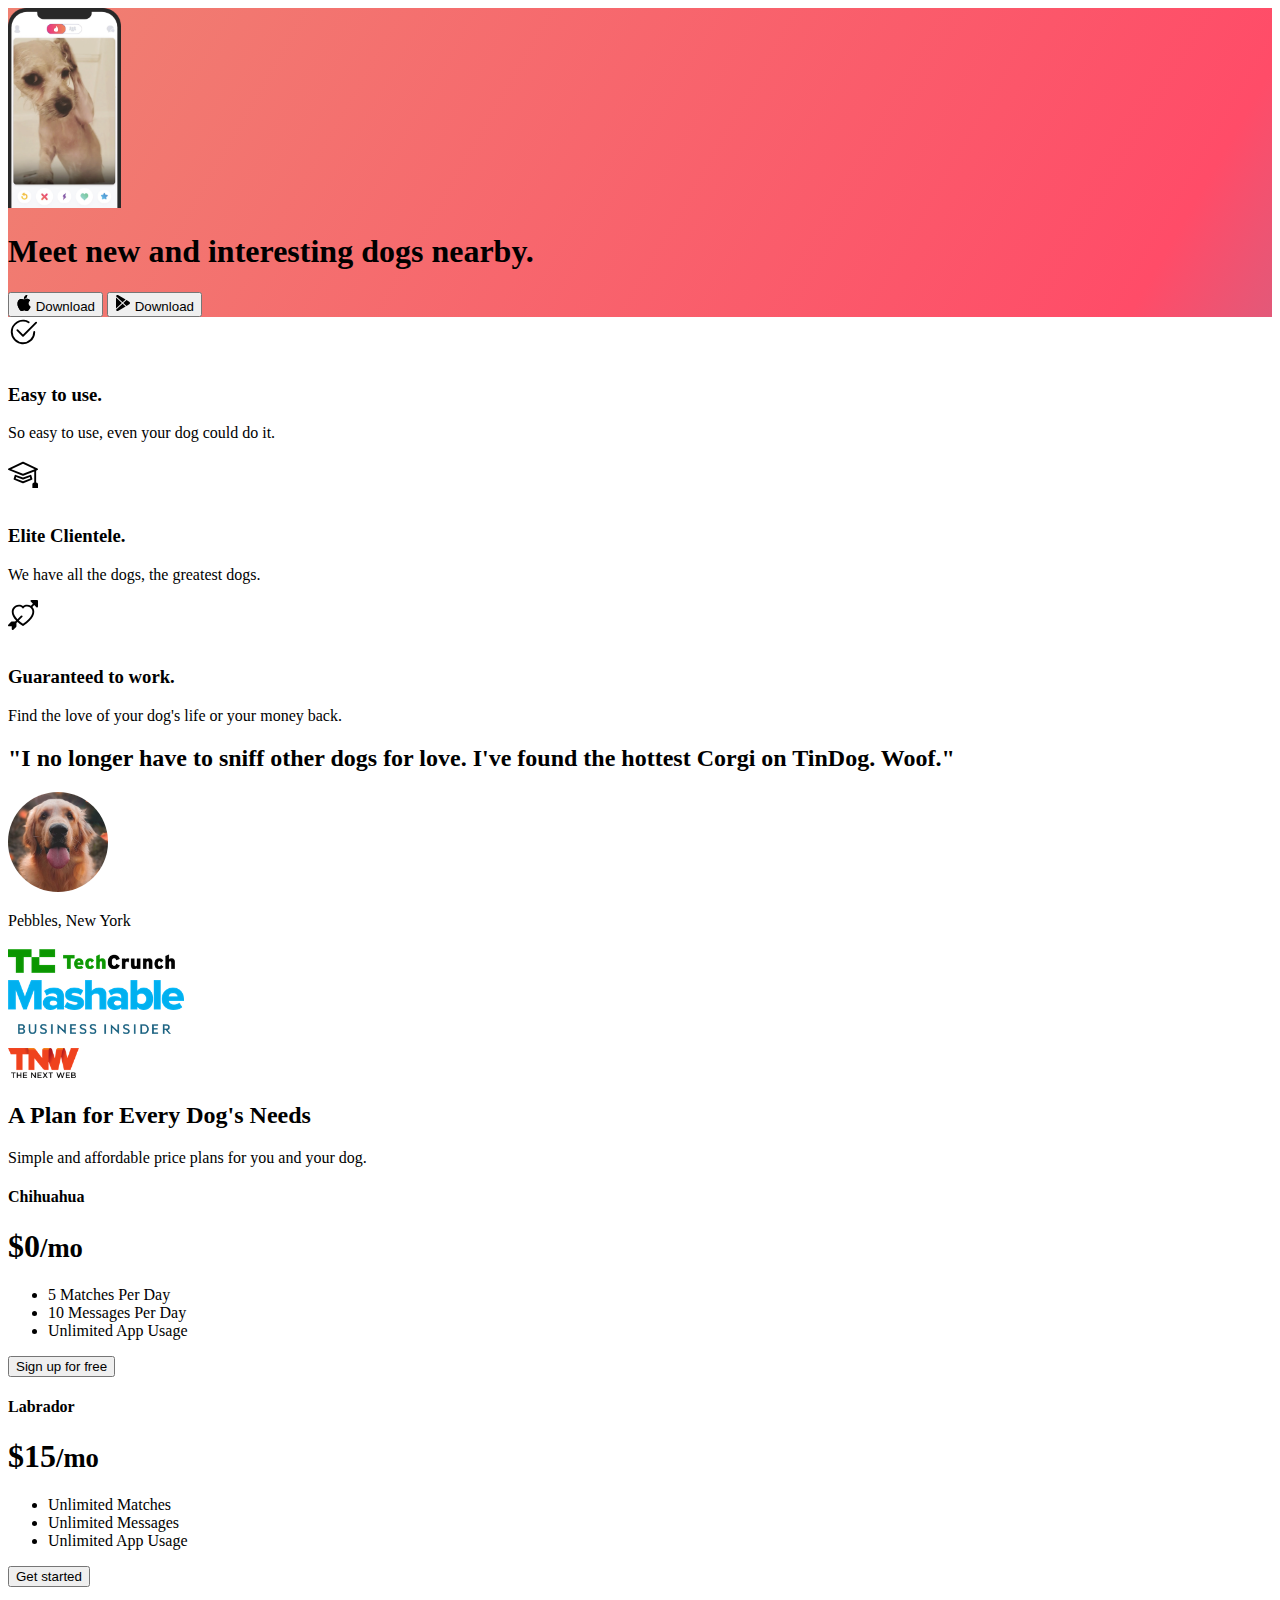
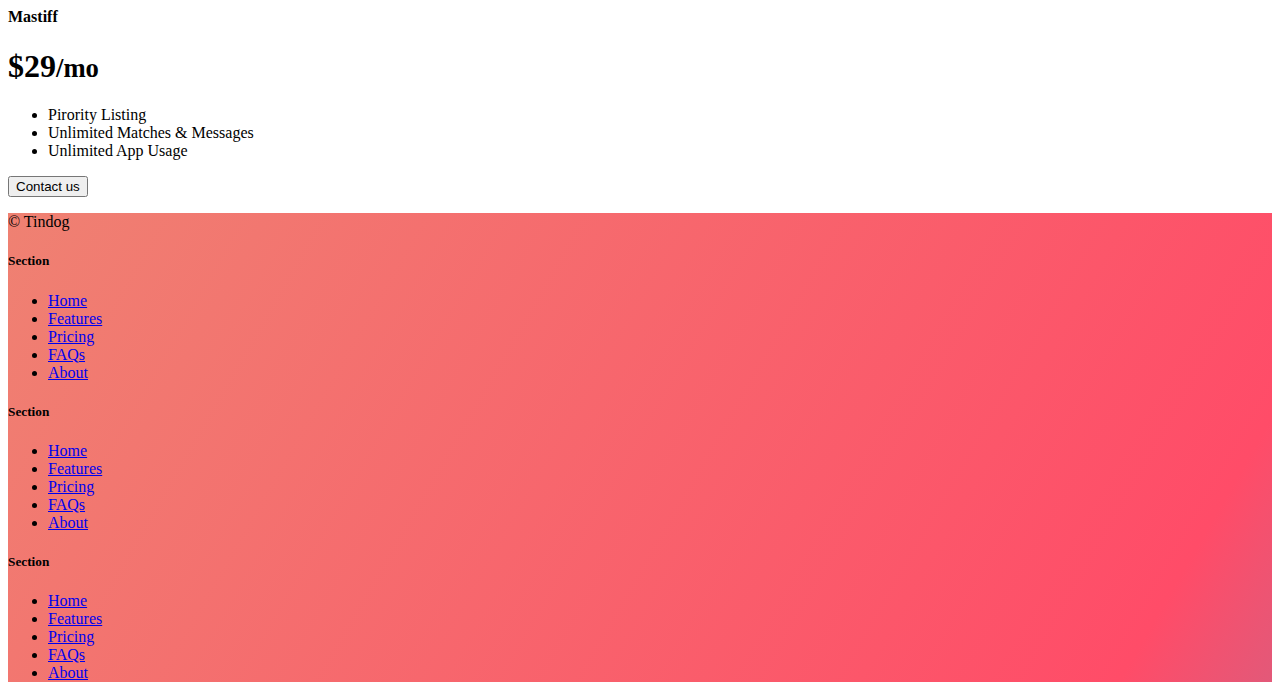
<file: solution.html>
<!DOCTYPE html>
<html lang="en">

<head>
  <meta charset="UTF-8">
  <meta name="viewport" content="width=device-width, initial-scale=1.0">
  <title>TinDog</title>
  <link href="https://cdn.jsdelivr.net/npm/bootstrap@5.3.0-alpha3/dist/css/bootstrap.min.css" rel="stylesheet"
    integrity="sha384-KK94CHFLLe+nY2dmCWGMq91rCGa5gtU4mk92HdvYe+M/SXH301p5ILy+dN9+nJOZ" crossorigin="anonymous">
  <link rel="stylesheet" href="./css/solution.css">
</head>

<body>


  <!-- Title -->
  <section id="title" class="gradient-background">

    <div class="container col-xxl-8 px-4 pt-5">
      <div class="row flex-lg-row-reverse align-items-center g-5 pt-5">
        <div class="col-10 col-sm-8 col-lg-6">
          <img src="./images/iphone.png" class="d-block mx-lg-auto img-fluid" alt="Bootstrap Themes" height="200"
            loading="lazy">
        </div>
        <div class="col-lg-6">
          <h1 class="display-5 fw-bold text-body-emphasis lh-1 mb-3">Meet new and interesting dogs nearby.</h1>

          <div class="d-grid gap-2 d-md-flex justify-content-md-start">
            <button type="button" class="btn btn-light btn-lg px-4 me-md-2"><svg xmlns="http://www.w3.org/2000/svg"
                width="16" height="16" fill="currentColor" class="bi bi-apple mb-1" viewBox="0 0 16 16">
                <path
                  d="M11.182.008C11.148-.03 9.923.023 8.857 1.18c-1.066 1.156-.902 2.482-.878 2.516.024.034 1.52.087 2.475-1.258.955-1.345.762-2.391.728-2.43Zm3.314 11.733c-.048-.096-2.325-1.234-2.113-3.422.212-2.189 1.675-2.789 1.698-2.854.023-.065-.597-.79-1.254-1.157a3.692 3.692 0 0 0-1.563-.434c-.108-.003-.483-.095-1.254.116-.508.139-1.653.589-1.968.607-.316.018-1.256-.522-2.267-.665-.647-.125-1.333.131-1.824.328-.49.196-1.422.754-2.074 2.237-.652 1.482-.311 3.83-.067 4.56.244.729.625 1.924 1.273 2.796.576.984 1.34 1.667 1.659 1.899.319.232 1.219.386 1.843.067.502-.308 1.408-.485 1.766-.472.357.013 1.061.154 1.782.539.571.197 1.111.115 1.652-.105.541-.221 1.324-1.059 2.238-2.758.347-.79.505-1.217.473-1.282Z" />
                <path
                  d="M11.182.008C11.148-.03 9.923.023 8.857 1.18c-1.066 1.156-.902 2.482-.878 2.516.024.034 1.52.087 2.475-1.258.955-1.345.762-2.391.728-2.43Zm3.314 11.733c-.048-.096-2.325-1.234-2.113-3.422.212-2.189 1.675-2.789 1.698-2.854.023-.065-.597-.79-1.254-1.157a3.692 3.692 0 0 0-1.563-.434c-.108-.003-.483-.095-1.254.116-.508.139-1.653.589-1.968.607-.316.018-1.256-.522-2.267-.665-.647-.125-1.333.131-1.824.328-.49.196-1.422.754-2.074 2.237-.652 1.482-.311 3.83-.067 4.56.244.729.625 1.924 1.273 2.796.576.984 1.34 1.667 1.659 1.899.319.232 1.219.386 1.843.067.502-.308 1.408-.485 1.766-.472.357.013 1.061.154 1.782.539.571.197 1.111.115 1.652-.105.541-.221 1.324-1.059 2.238-2.758.347-.79.505-1.217.473-1.282Z" />
              </svg> Download</button>
            <button type="button" class="btn btn-outline-light btn-lg px-4"><svg xmlns="http://www.w3.org/2000/svg"
                width="16" height="16" fill="currentColor" class="bi bi-google-play mb-1" viewBox="0 0 16 16">
                <path
                  d="M14.222 9.374c1.037-.61 1.037-2.137 0-2.748L11.528 5.04 8.32 8l3.207 2.96 2.694-1.586Zm-3.595 2.116L7.583 8.68 1.03 14.73c.201 1.029 1.36 1.61 2.303 1.055l7.294-4.295ZM1 13.396V2.603L6.846 8 1 13.396ZM1.03 1.27l6.553 6.05 3.044-2.81L3.333.215C2.39-.341 1.231.24 1.03 1.27Z" />
              </svg> Download</button>
          </div>
        </div>
      </div>
    </div>
  </section>
  <!-- Features -->
  <section id="features">
    <div class="container mt-5">
      <div class="row g-4 py-5 row-cols-1 row-cols-lg-3">
        <div class="col d-flex align-items-start">
          <div
            class="icon-square text-body-emphasis bg-body-secondary d-inline-flex align-items-center justify-content-center fs-4 flex-shrink-0 me-3">
            <svg xmlns="http://www.w3.org/2000/svg" height="30" fill="currentColor" class="bi bi-check2-circle"
              viewBox="0 0 16 16">
              <path
                d="M2.5 8a5.5 5.5 0 0 1 8.25-4.764.5.5 0 0 0 .5-.866A6.5 6.5 0 1 0 14.5 8a.5.5 0 0 0-1 0 5.5 5.5 0 1 1-11 0z" />
              <path
                d="M15.354 3.354a.5.5 0 0 0-.708-.708L8 9.293 5.354 6.646a.5.5 0 1 0-.708.708l3 3a.5.5 0 0 0 .708 0l7-7z" />
            </svg>
          </div>
          <div>
            <h3 class="fs-2">Easy to use.</h3>
            <p>So easy to use, even your dog could do it.</p>

          </div>
        </div>
        <div class="col d-flex align-items-start">
          <div
            class="icon-square text-body-emphasis bg-body-secondary d-inline-flex align-items-center justify-content-center fs-4 flex-shrink-0 me-3">
            <svg xmlns="http://www.w3.org/2000/svg" height="30" fill="currentColor" class="bi bi-mortarboard"
              viewBox="0 0 16 16">
              <path
                d="M8.211 2.047a.5.5 0 0 0-.422 0l-7.5 3.5a.5.5 0 0 0 .025.917l7.5 3a.5.5 0 0 0 .372 0L14 7.14V13a1 1 0 0 0-1 1v2h3v-2a1 1 0 0 0-1-1V6.739l.686-.275a.5.5 0 0 0 .025-.917l-7.5-3.5ZM8 8.46 1.758 5.965 8 3.052l6.242 2.913L8 8.46Z" />
              <path
                d="M4.176 9.032a.5.5 0 0 0-.656.327l-.5 1.7a.5.5 0 0 0 .294.605l4.5 1.8a.5.5 0 0 0 .372 0l4.5-1.8a.5.5 0 0 0 .294-.605l-.5-1.7a.5.5 0 0 0-.656-.327L8 10.466 4.176 9.032Zm-.068 1.873.22-.748 3.496 1.311a.5.5 0 0 0 .352 0l3.496-1.311.22.748L8 12.46l-3.892-1.556Z" />
            </svg>
          </div>
          <div>
            <h3 class="fs-2">Elite Clientele.</h3>
            <p>We have all the dogs, the greatest dogs.</p>

          </div>
        </div>
        <div class="col d-flex align-items-start">
          <div
            class="icon-square text-body-emphasis bg-body-secondary d-inline-flex align-items-center justify-content-center fs-4 flex-shrink-0 me-3">
            <svg xmlns="http://www.w3.org/2000/svg" height="30" fill="currentColor" class="bi bi-arrow-through-heart"
              viewBox="0 0 16 16">
              <path fill-rule="evenodd"
                d="M2.854 15.854A.5.5 0 0 1 2 15.5V14H.5a.5.5 0 0 1-.354-.854l1.5-1.5A.5.5 0 0 1 2 11.5h1.793l.53-.53c-.771-.802-1.328-1.58-1.704-2.32-.798-1.575-.775-2.996-.213-4.092C3.426 2.565 6.18 1.809 8 3.233c1.25-.98 2.944-.928 4.212-.152L13.292 2 12.147.854A.5.5 0 0 1 12.5 0h3a.5.5 0 0 1 .5.5v3a.5.5 0 0 1-.854.354L14 2.707l-1.006 1.006c.236.248.44.531.6.845.562 1.096.585 2.517-.213 4.092-.793 1.563-2.395 3.288-5.105 5.08L8 13.912l-.276-.182a21.86 21.86 0 0 1-2.685-2.062l-.539.54V14a.5.5 0 0 1-.146.354l-1.5 1.5Zm2.893-4.894A20.419 20.419 0 0 0 8 12.71c2.456-1.666 3.827-3.207 4.489-4.512.679-1.34.607-2.42.215-3.185-.817-1.595-3.087-2.054-4.346-.761L8 4.62l-.358-.368c-1.259-1.293-3.53-.834-4.346.761-.392.766-.464 1.845.215 3.185.323.636.815 1.33 1.519 2.065l1.866-1.867a.5.5 0 1 1 .708.708L5.747 10.96Z" />
            </svg>
          </div>
          <div>
            <h3 class="fs-2">Guaranteed to work.</h3>
            <p>Find the love of your dog's life or your money back.</p>

          </div>
        </div>
      </div>
    </div>
  </section>
  <!-- Testimonial -->
  <section id="testimonial">
    <div class="my-5">
      <div class="p-5 text-center bg-body-tertiary">
        <div class="container py-5">
          <h2 class="text-body-emphasis">"I no longer have to sniff other dogs for love. I've found the hottest Corgi on
            TinDog. Woof."</h2>
          <img class="profile-img mt-5" src="./images/dog-img.jpg" alt="dog image">
          <p class="col-lg-8 mx-auto lead mt-2">
            Pebbles, New York
          </p>
        </div>

        <div class="container">
          <div class="row">
            <div class="col-lg-3 col-sm-12">
              <img src="./images/techcrunch.png" alt="techcrunch" height="30">
            </div>
            <div class="col-lg-3 col-sm-12">
              <img src="./images/mashable.png" alt="mashable" height="30">
            </div>
            <div class="col-lg-3 col-sm-12">
              <img src="./images/bizinsider.png" alt="bizinsider" height="30">
            </div>
            <div class="col-lg-3 col-sm-12">
              <img src="./images/tnw.png" alt="tnw" height="30">
            </div>
          </div>
        </div>
      </div>
    </div>
  </section>
  <!-- Pricing -->
  <section id="pricing">
    <div class="container">
      <div class="pricing-header p-3 pb-md-4 mx-auto text-center">
        <h2 class="display-4 fw-normal">A Plan for Every Dog's Needs</h2>
        <p class="fs-5 text-body-secondary">Simple and affordable price plans for you and your dog.
      </div>
      <div class="row row-cols-1 row-cols-md-3 mb-3 text-center">
        <div class="col">
          <div class="card mb-4 rounded-3 shadow-sm">
            <div class="card-header py-3">
              <h4 class="my-0 fw-normal">Chihuahua</h4>
            </div>
            <div class="card-body">
              <h1 class="card-title pricing-card-title">$0<small class="text-body-secondary fw-light">/mo</small></h1>
              <ul class="list-unstyled mt-3 mb-4">
                <li>5 Matches Per Day</li>
                <li>10 Messages Per Day</li>
                <li>Unlimited App Usage</li>
              </ul>
              <button type="button" class="w-100 btn btn-lg btn-outline-dark">Sign up for free</button>
            </div>
          </div>
        </div>
        <div class="col">
          <div class="card mb-4 rounded-3 shadow-sm">
            <div class="card-header py-3">
              <h4 class="my-0 fw-normal">Labrador</h4>
            </div>
            <div class="card-body">
              <h1 class="card-title pricing-card-title">$15<small class="text-body-secondary fw-light">/mo</small></h1>
              <ul class="list-unstyled mt-3 mb-4">
                <li>Unlimited Matches</li>
                <li>Unlimited Messages</li>
                <li>Unlimited App Usage</li>
              </ul>
              <button type="button" class="w-100 btn btn-lg btn-dark">Get started</button>
            </div>
          </div>
        </div>
        <div class="col">
          <div class="card mb-4 rounded-3 shadow-sm border-dark">
            <div class="card-header py-3 text-bg-dark border-dark">
              <h4 class="my-0 fw-normal">Mastiff</h4>
            </div>
            <div class="card-body">
              <h1 class="card-title pricing-card-title">$29<small class="text-body-secondary fw-light">/mo</small></h1>
              <ul class="list-unstyled mt-3 mb-4">
                <li>Pirority Listing</li>
                <li>Unlimited Matches & Messages</li>
                <li>Unlimited App Usage</li>
              </ul>
              <button type="button" class="w-100 btn btn-lg btn-dark">Contact us</button>
            </div>
          </div>
        </div>
      </div>
    </div>
  </section>
  <!-- Footer -->
  <section id="contact" class="gradient-background">
    <div class="container ">
      <footer class="row row-cols-1 row-cols-sm-2 row-cols-md-5 py-5 mt-5 border-top">
        <div class="col mb-3">

          <p class="text-body-secondary">© Tindog</p>
        </div>

        <div class="col mb-3">

        </div>

        <div class="col mb-3">
          <h5>Section</h5>
          <ul class="nav flex-column">
            <li class="nav-item mb-2"><a href="#" class="nav-link p-0 text-body-secondary">Home</a></li>
            <li class="nav-item mb-2"><a href="#" class="nav-link p-0 text-body-secondary">Features</a></li>
            <li class="nav-item mb-2"><a href="#" class="nav-link p-0 text-body-secondary">Pricing</a></li>
            <li class="nav-item mb-2"><a href="#" class="nav-link p-0 text-body-secondary">FAQs</a></li>
            <li class="nav-item mb-2"><a href="#" class="nav-link p-0 text-body-secondary">About</a></li>
          </ul>
        </div>

        <div class="col mb-3">
          <h5>Section</h5>
          <ul class="nav flex-column">
            <li class="nav-item mb-2"><a href="#" class="nav-link p-0 text-body-secondary">Home</a></li>
            <li class="nav-item mb-2"><a href="#" class="nav-link p-0 text-body-secondary">Features</a></li>
            <li class="nav-item mb-2"><a href="#" class="nav-link p-0 text-body-secondary">Pricing</a></li>
            <li class="nav-item mb-2"><a href="#" class="nav-link p-0 text-body-secondary">FAQs</a></li>
            <li class="nav-item mb-2"><a href="#" class="nav-link p-0 text-body-secondary">About</a></li>
          </ul>
        </div>

        <div class="col mb-3">
          <h5>Section</h5>
          <ul class="nav flex-column">
            <li class="nav-item mb-2"><a href="#" class="nav-link p-0 text-body-secondary">Home</a></li>
            <li class="nav-item mb-2"><a href="#" class="nav-link p-0 text-body-secondary">Features</a></li>
            <li class="nav-item mb-2"><a href="#" class="nav-link p-0 text-body-secondary">Pricing</a></li>
            <li class="nav-item mb-2"><a href="#" class="nav-link p-0 text-body-secondary">FAQs</a></li>
            <li class="nav-item mb-2"><a href="#" class="nav-link p-0 text-body-secondary">About</a></li>
          </ul>
        </div>
      </footer>
    </div>
  </section>
</body>

</html>
</file>
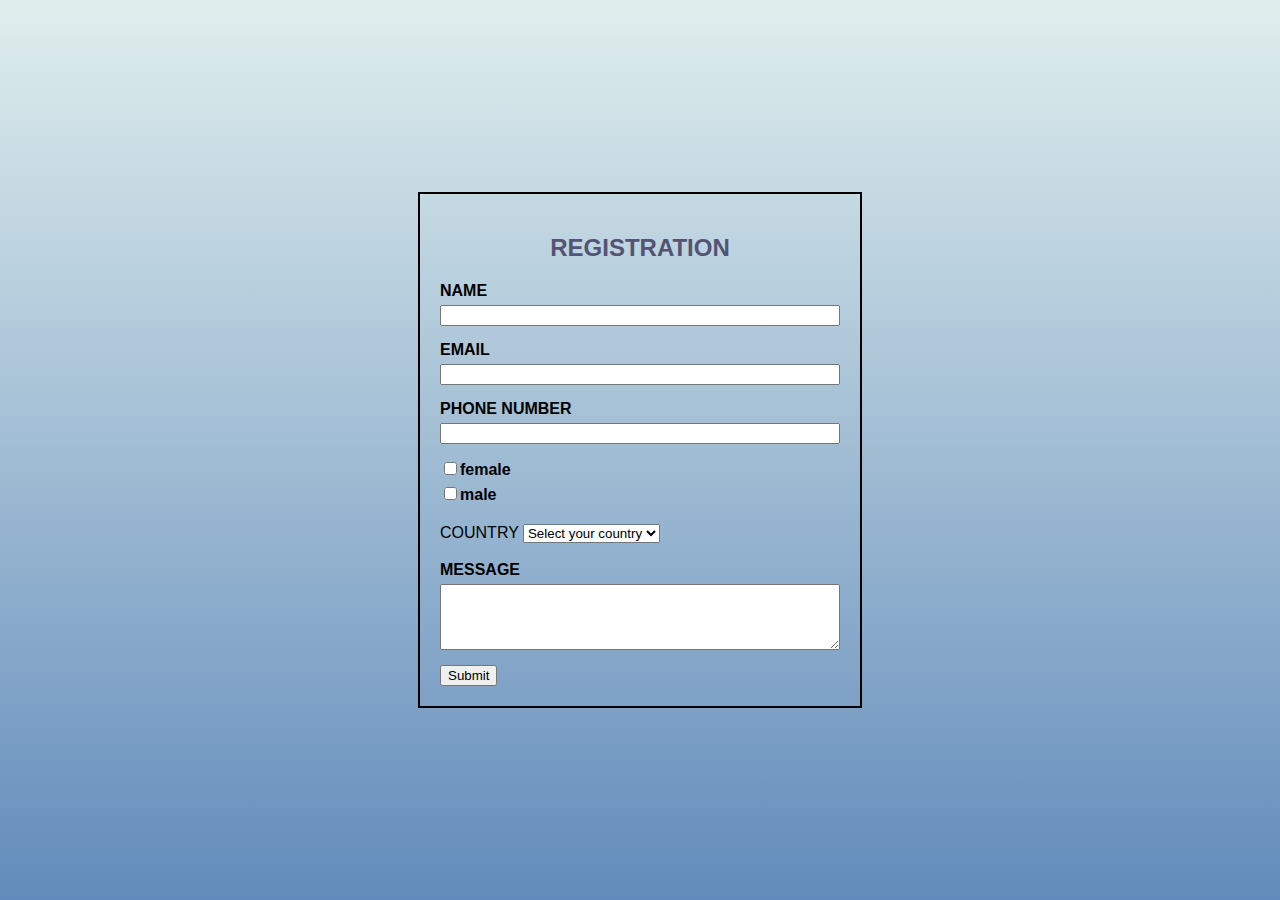
<file: form/form.html>
<!DOCTYPE html>
<html lang="en">
<head>
    <meta charset="UTF-8">
    <meta name="viewport" content="width=device-width, initial-scale=1.0">
    <title>Document</title>
    <link rel="stylesheet" href="form.css">
</head>
<body >
    
    <div class="form-container">
        <form action="#" method="post">
            <h2>registration</h2>
            <div class="input-group">
                <label for="name">NAME</label>
                <input type="text" id="name" name="name" required>
            </div>
            <div class="input-group">
                <label for="email">EMAIL</label>
                <input type="email" id="email" name="email" required>
            </div>
            <div class="input-group">
                <label for="phone">PHONE NUMBER</label>
                <input type="tel" id="phone" name="phone" required>
            </div>
            <div class="input-group">
               
              <label> <input type="checkbox" id="gender1" name="gender1" value="female">female</label> 
                    <label> <input type="checkbox" id="gender2" name="gender2" value="male">male</label> 
                    </div>
            <label for="country">COUNTRY</label>
            <select id="country" name="COUNTRY" required>
                <option value="">Select your country</option>
                <option value="usa">United States</option>
                <option value="uk">United Kingdom</option>
                <option value="canada">Canada</option>
                <option value="australia">Australia</option>
                <option value="india">India</option>
                </select><br><br>
            <div class="input-group">
                <label for="message">MESSAGE</label>
                <textarea id="message" name="message" rows="4" required></textarea>
            </div>
            <button type="submit">Submit</button>
        </div>
           
         
        </form>     
      
</body>
</html>
</file>
<file: css/solution.css>
.gradient-background {
  background: linear-gradient(300deg, #00bfff, #ff4c68, #ef8172);
  background-size: 180% 180%;
  animation: gradient-animation 18s ease infinite;
}

@keyframes gradient-animation {
  0% {
    background-position: 0% 50%;
  }
  50% {
    background-position: 100% 50%;
  }
  100% {
    background-position: 0% 50%;
  }
}

.icon-square {
  width: 3rem;
  height: 3rem;
  border-radius: 0.75rem;
}

.profile-img {
  border-radius: 50%;
  height: 100px;
}
</file>
<file: form/form.css>
body{
    font-family: Arial, sans-serif;
    
    justify-content: center;
    align-items: center;
    height: 100vh;
    margin: 0;
    padding: 0;
    display: flex;
    background: linear-gradient( #9eccc852, #628bbb);
}





.form-container{
    width: 400px;
    margin: auto;
    border: 2px solid black;
    padding: 20px;
   
  
}
.form-container h2{
    text-align: center;
    margin-bottom: 20px;
    text-transform: uppercase;
    color: rgb(83, 83, 116);
}
.input-group{
    margin-bottom: 15px;
    display: flex;
    flex-direction: column;
}
.input-group label{
    margin-bottom: 5px;
    font-weight: bold;


.input-group input,
.input-group textarea{
    padding: 8px;
    border: 1px solid #ccc;
    border-radius: 4px;
    font-size: 16px;
    gap: 20px;
}   
.input-group textarea{
    resize: vertical;
}
button{
    width: 100%;
    padding: 10px;
    background-color: rgb(89, 89, 110);
    color: white;
    border: none;
    border-radius: 4px;
    font-size: 16px;
    cursor: pointer;
}
button:hover{
    background-color: rgb(26, 26, 27);
}
.checkbox-container {
    display: block;
    position: relative;
    padding-left: 25px;
    margin-bottom: 12px;
    cursor: pointer;
    font-size: 14px;
    user-select: none;
}
</file>
